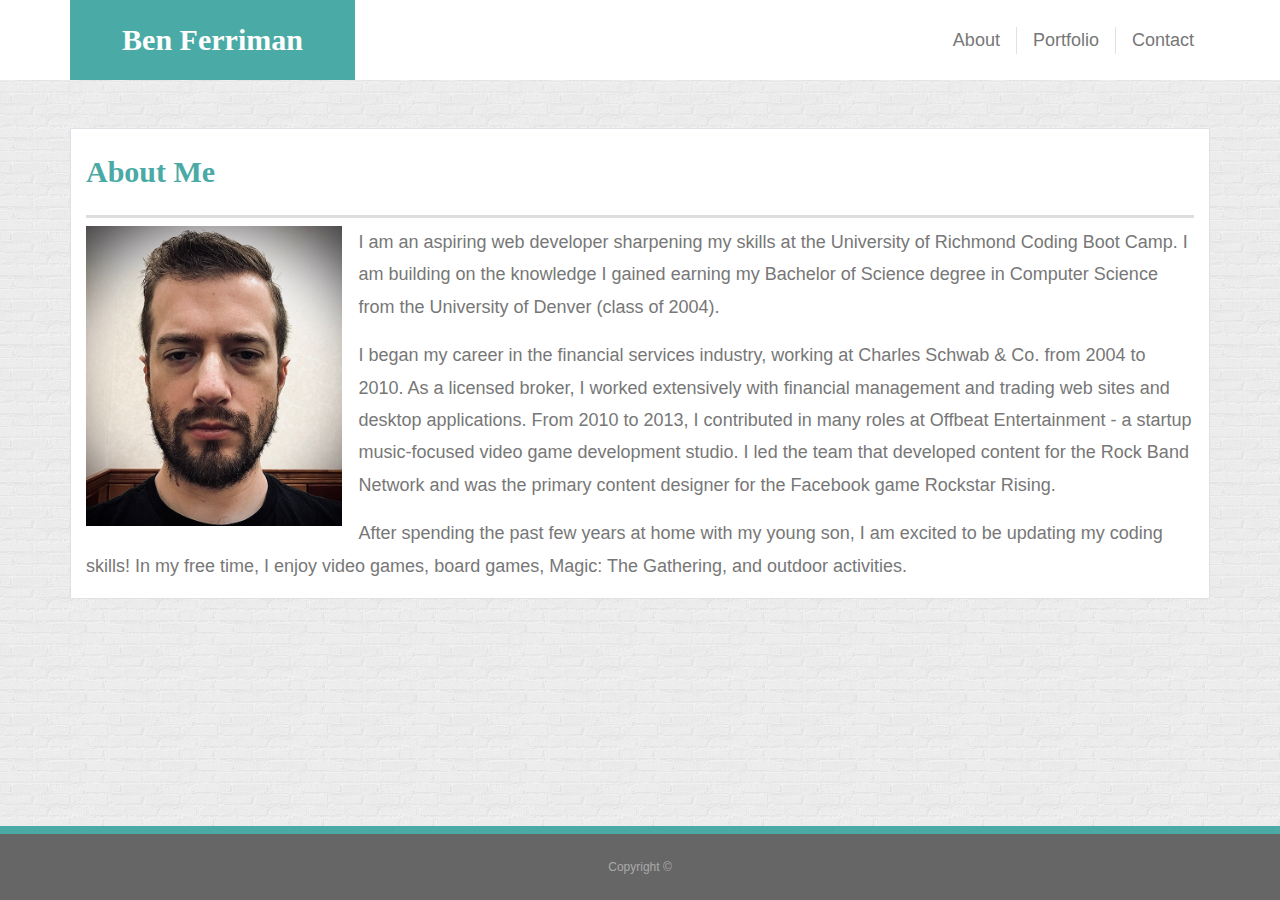
<file: index.html>
<!DOCTYPE html>
<html lang="en">

<head>
    <meta charset="UTF-8">
    <meta name="viewport" content="width=device-width, initial-scale=1, shrink-to-fit=no">
    <link rel="stylesheet" href="https://stackpath.bootstrapcdn.com/bootstrap/4.3.1/css/bootstrap.min.css" integrity="sha384-ggOyR0iXCbMQv3Xipma34MD+dH/1fQ784/j6cY/iJTQUOhcWr7x9JvoRxT2MZw1T" crossorigin="anonymous">
    <link rel="stylesheet" type="text/css" href="assets/css/style.css">
    <title>About | Ben Ferriman</title>
</head>

<body class="brickwall">

    <header class="container-fluid bg-white">
        <div class="container">
            <div class="row">
                <div class="col-xl-3 col-lg-4 col-md-5 bg-foam logo">
                    <h1 class="text-white font-weight-bold text-center logo-label">Ben Ferriman</h1>
                </div>

                <nav class="col-xl-9 col-lg-8 col-md-7 d-flex flex-row justify-content-center justify-content-md-end align-items-center p-3">
                    <div class="mr-3"><a class="text-slate" href="index.html">About</a></div>
                    <div class="mr-3 pl-3 border-left"><a class="text-slate" href="portfolio.html">Portfolio</a></div>
                    <div class="pl-3 border-left"><a class="text-slate" href="contact.html">Contact</a></div>  
                </nav>
            </div>
        </div>
    </header>

    <section class="container bg-white border my-5">

        <div class="row">
            <div class="col">    
                <h1 class="text-foam font-weight-bold main-title bot-border-3">About Me</h1>
            </div>
        </div>

        <div class="row">
        
            <div class="col">
        
                <img class="float-md-left mb-2 mr-3" id="headshot" src="assets/images/headshot.jpg" alt="Ben Ferriman">
                <p class="text-left">I am an aspiring web developer sharpening my skills at the University of Richmond Coding Boot Camp.  I am building on the knowledge I gained earning my Bachelor of Science degree in Computer Science from the University of Denver (class of 2004).</p>
                <p class="text-left">I began my career in the financial services industry, working at Charles Schwab & Co. from 2004 to 2010.  As a licensed broker, I worked extensively with financial management and trading web sites and desktop applications.  From 2010 to 2013, I contributed in many roles at Offbeat Entertainment - a startup music-focused video game development studio.  I led the team that developed content for the Rock Band Network and was the primary content designer for the Facebook game Rockstar Rising.</p>
                <p class="text-left">After spending the past few years at home with my young son, I am excited to be updating my coding skills!  In my free time, I enjoy video games, board games, Magic: The Gathering, and outdoor activities.</p>
        
            </div>
        
        </div>

    </section>

    <div class="spacer"></div>

    <footer class="container-fluid fixed-bottom">
        <div class="row">
            <div class="col d-flex justify-content-center align-items-center bg-charcoal">
                    <div class="py-4 text-ash">Copyright &#169</div>
            </div>
        </div>
    </footer>

</body>

</html>
</file>
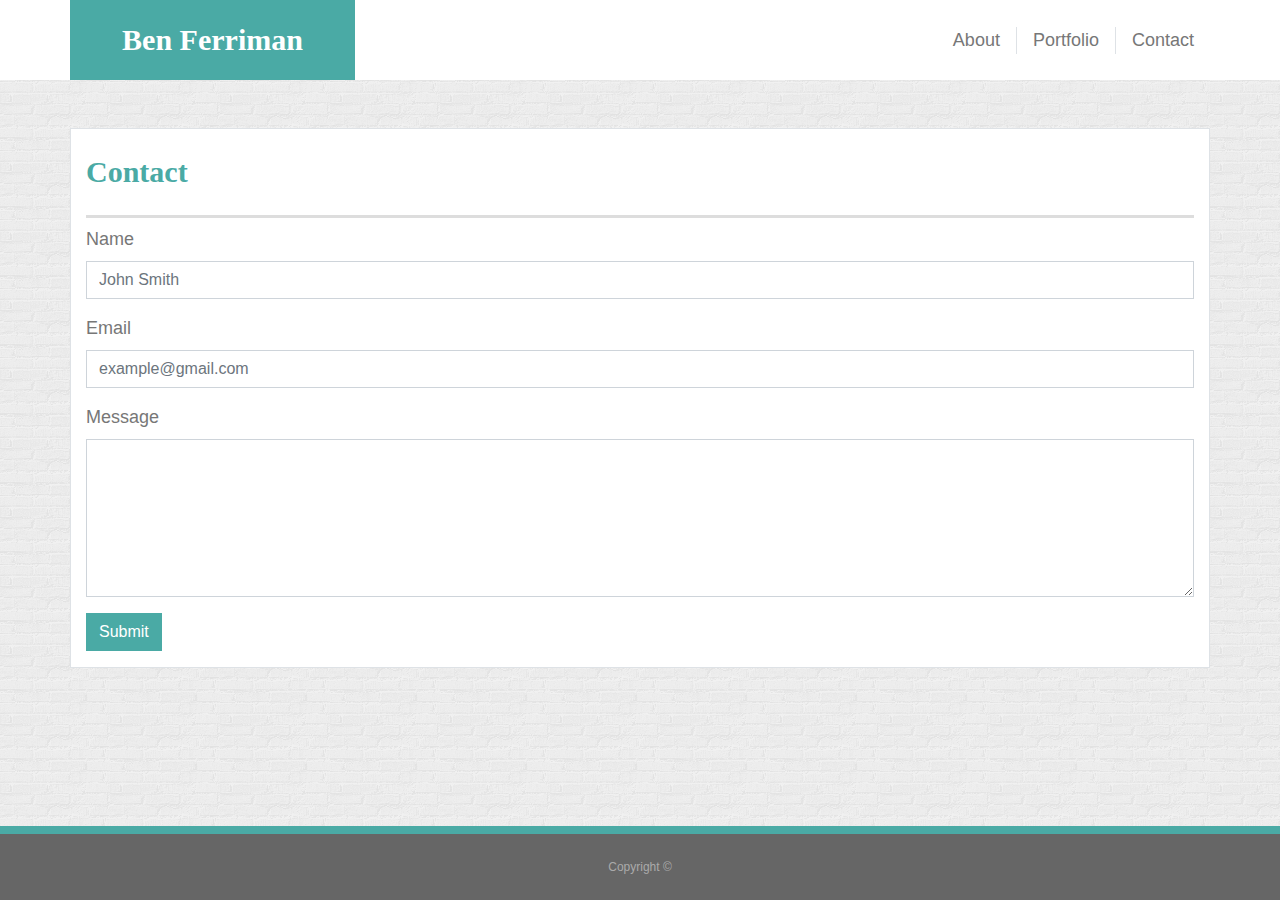
<file: contact.html>
<!DOCTYPE html>
<html lang="en">

<head>
    <meta charset="UTF-8">
    <meta name="viewport" content="width=device-width, initial-scale=1, shrink-to-fit=no">
    <link rel="stylesheet" href="https://stackpath.bootstrapcdn.com/bootstrap/4.3.1/css/bootstrap.min.css" integrity="sha384-ggOyR0iXCbMQv3Xipma34MD+dH/1fQ784/j6cY/iJTQUOhcWr7x9JvoRxT2MZw1T" crossorigin="anonymous">
    <link rel="stylesheet" type="text/css" href="assets/css/style.css">
    <title>Contact | Ben Ferriman</title>
</head>

<body class="brickwall">
    
    <header class="container-fluid bg-white">
        <div class="container">
            <div class="row">
                <div class="col-xl-3 col-lg-4 col-md-5 bg-foam logo">
                    <h1 class="text-white font-weight-bold text-center logo-label">Ben Ferriman</h1>
                </div>

                <nav class="col-xl-9 col-lg-8 col-md-7 d-flex flex-row justify-content-center justify-content-md-end align-items-center p-3">
                    <div class="mr-3"><a class="text-slate" href="index.html">About</a></div>
                    <div class="mr-3 pl-3 border-left"><a class="text-slate" href="portfolio.html">Portfolio</a></div>
                    <div class="pl-3 border-left"><a class="text-slate" href="contact.html">Contact</a></div>  
                </nav>
            </div>
        </div>
    </header>

    <section class="container bg-white border my-5">
        
        <div class="row">
            <div class="col">    
                <h1 class="text-foam font-weight-bold main-title bot-border-3">Contact</h1>
            </div>
        </div>

        <div class="row">

            <div class="col">

                <form class="mb-3">

                    <div class="form-group">
                        <label for="userName">Name</label>
                        <input type="text" class="form-control rounded-0" id="userName" placeholder="John Smith">
                    </div>

                    <div class="form-group">
                        <label for="userEmail">Email</label>
                        <input type="email" class="form-control rounded-0" id="userEmail" placeholder="example@gmail.com">
                    </div>

                    <div class="form-group">
                        <label for="userMessage">Message</label>
                        <textarea class="form-control rounded-0" id="userMessage" rows="6"></textarea>
                    </div>

                    <button type="submit" class="btn rounded-0 text-white bg-foam">Submit</button>

                </form>

            </div>

        </div>
    </section>

    <div class="spacer"></div>

    <footer class="container-fluid fixed-bottom">
        <div class="row">
            <div class="col d-flex justify-content-center align-items-center bg-charcoal">
                    <div class="py-4 text-ash">Copyright &#169</div>
            </div>
        </div>
    </footer>

</body>

</html>
</file>
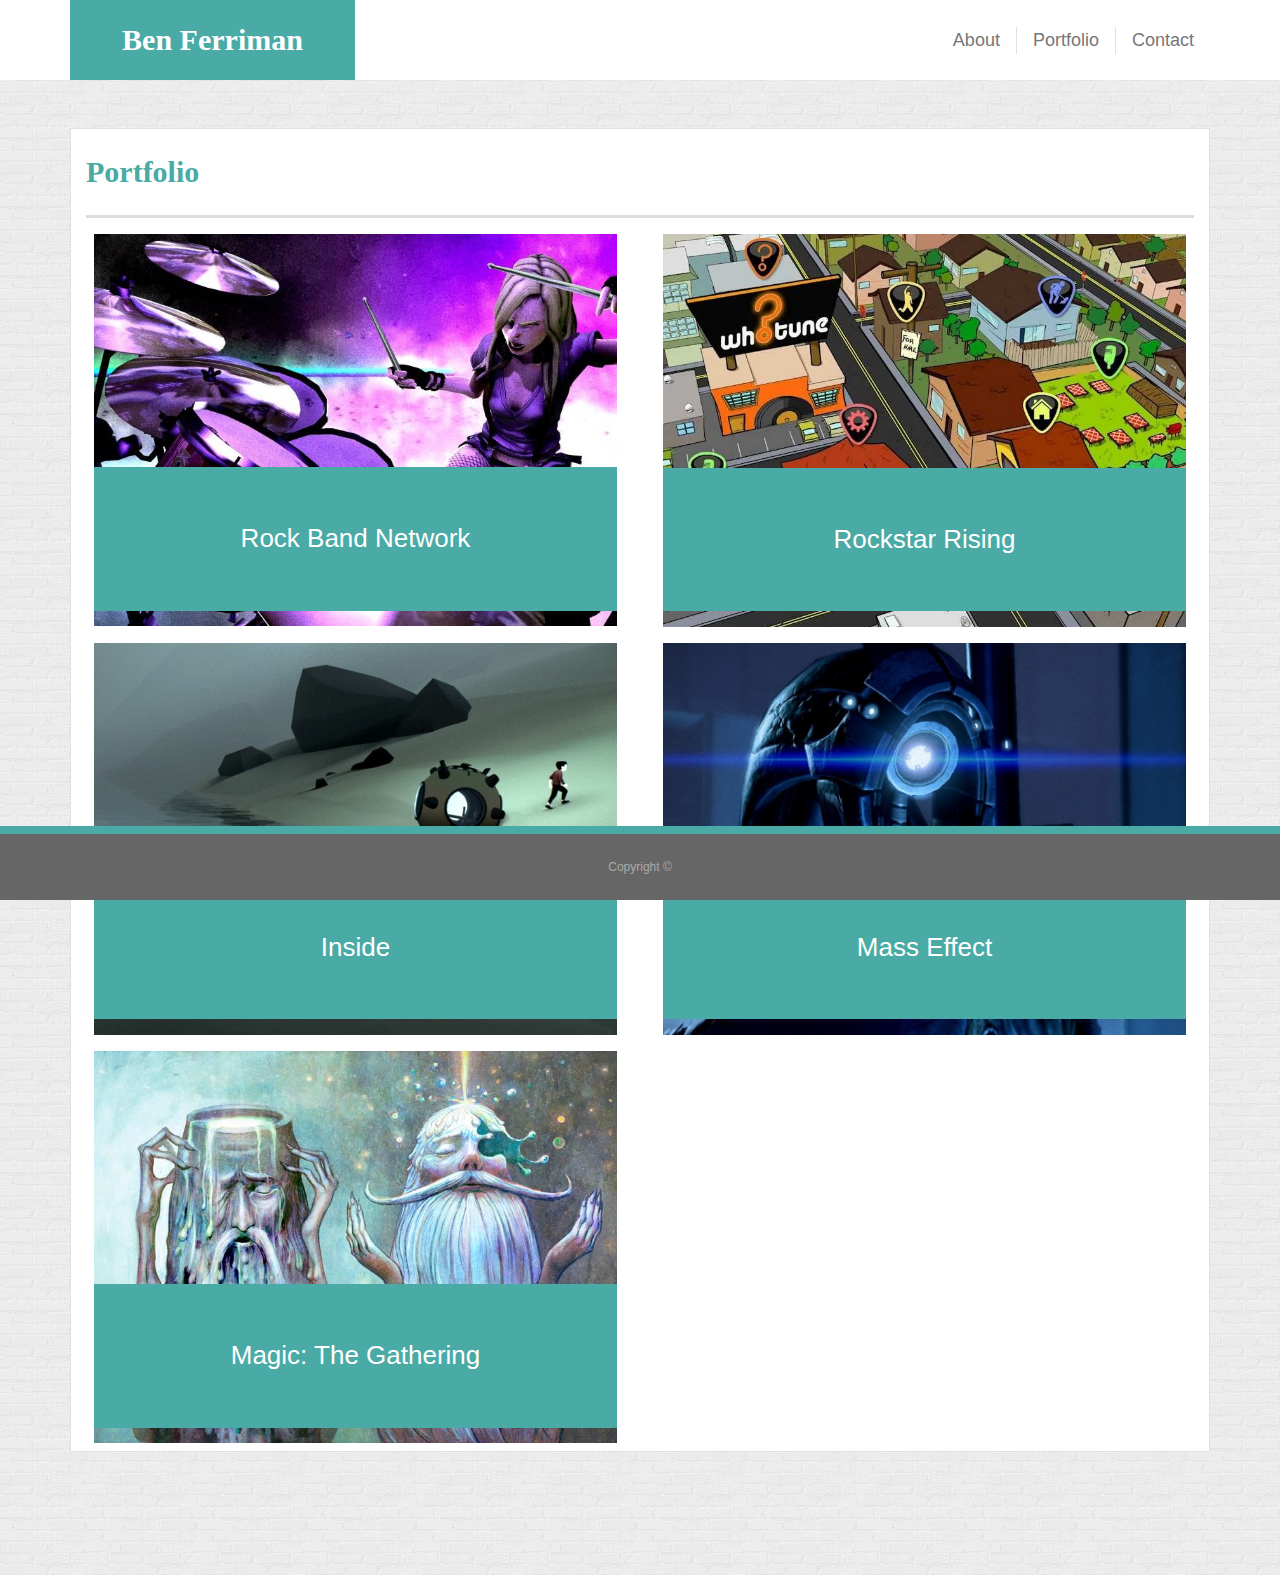
<file: portfolio.html>
<!DOCTYPE html>
<html lang="en">

<head>
    <meta charset="UTF-8">
    <meta name="viewport" content="width=device-width, initial-scale=1, shrink-to-fit=no">
    <link rel="stylesheet" href="https://stackpath.bootstrapcdn.com/bootstrap/4.3.1/css/bootstrap.min.css" integrity="sha384-ggOyR0iXCbMQv3Xipma34MD+dH/1fQ784/j6cY/iJTQUOhcWr7x9JvoRxT2MZw1T" crossorigin="anonymous">
    <link rel="stylesheet" type="text/css" href="assets/css/style.css">
    <title>Portfolio | Ben Ferriman</title>
</head>

<body class="brickwall">
        
    <header class="container-fluid bg-white">
        <div class="container">
            <div class="row">
                <div class="col-xl-3 col-lg-4 col-md-5 bg-foam logo">
                    <h1 class="text-white font-weight-bold text-center logo-label">Ben Ferriman</h1>
                </div>

                <nav class="col-xl-9 col-lg-8 col-md-7 d-flex flex-row justify-content-center justify-content-md-end align-items-center p-3">
                    <div class="mr-3"><a class="text-slate" href="index.html">About</a></div>
                    <div class="mr-3 pl-3 border-left"><a class="text-slate" href="portfolio.html">Portfolio</a></div>
                    <div class="pl-3 border-left"><a class="text-slate" href="contact.html">Contact</a></div>  
                </nav>
            </div>
        </div>
    </header>
    
    <section class="container bg-white border my-5">

        <div class="row">
            <div class="col">    
                <h1 class="text-foam font-weight-bold main-title bot-border-3">Portfolio</h1>
            </div>
        </div>

        <div class="row">
            <div class="col-md-6">
                <a class="project float-left m-2" href="#">
                    <img src="assets/images/rb3.jpg" class="img-fluid" alt="Drummer">
                    <div class="proj-label position-absolute text-white text-center bg-foam">Rock Band Network</div>
                </a>
            </div>

            <div class="col-md-6">
                <a class="project float-left m-2" href="#">
                    <img src="assets/images/rsr.jpg" class="img-fluid" alt="Rockstar Rising">
                    <div class="proj-label position-absolute text-white text-center bg-foam">Rockstar Rising</div>
                </a>
            </div>
        
        </div>

        <div class="row">

            <div class="col-md-6">
                <a class="project float-left m-2" href="#">
                    <img src="assets/images/inside.jpg" class="img-fluid" alt="Inside">
                    <div class="proj-label position-absolute text-white text-center bg-foam">Inside</div>
                </a>
            </div>

            <div class="col-md-6">
                <a class="project float-left m-2" href="#">
                    <img src="assets/images/geth.jpg" class="img-fluid" alt="Geth">
                    <div class="proj-label position-absolute text-white text-center bg-foam">Mass Effect</div>
                </a>
            </div>

        </div>

        <div class="row">

            <div class="col-md-6">
                <a class="project float-left m-2" href="#">
                    <img src="assets/images/seb.jpg" class="img-fluid" alt="Magic: The Gathering">
                    <div class="proj-label position-absolute text-white text-center bg-foam">Magic: The Gathering</div>
                </a>
            </div>

        </div>

    </section>

    <div class="spacer"></div>

    <footer class="container-fluid fixed-bottom">
        <div class="row">
            <div class="col d-flex justify-content-center align-items-center bg-charcoal">
                    <div class="py-4 text-ash">Copyright &#169</div>
            </div>
        </div>
    </footer>

</body>

</html>
</file>
<file: assets/css/style.css>
body {
    font-family: Arial, "Helvetica Neue", Helvetica, sans-serif;
    font-size: 18px;
    color: #777777;
}

h1 {
    font-family: Georgia, Times, "Times New Roman", serif;
    font-size: 30px;
}

footer {
    font-size: 12px;
    border-top: 8px solid #4aaaa5;
}

p {
    line-height: 1.8;
}

.spacer {
    height: 75px;
}

a:link {
    color: #777777;
}

a:visited {
    color: #777777;
}

a:hover {
    color: #4aaaa5;
    text-decoration: none;
}

a:focus {
    outline: none;
    text-decoration: underline;
    text-decoration-color: #4aaaa5;
}

input.form-control:focus {
    border: 1px solid #4aaaa5;
    box-shadow: 0 0 0px 3px rgba(74, 170, 165, 0.5);
}

textarea.form-control:focus {
    border: 1px solid #4aaaa5;
    box-shadow: 0 0 0px 3px rgba(74, 170, 165, 0.5);
}

button.btn:focus {
    box-shadow: 0 0 0px 3px rgba(74, 170, 165, 0.5);
}

.text-slate {
    color: #777777;
}

.text-ash {
    color: #aaaaaa;
}

.text-foam {
    color: #4aaaa5;
}

.bg-foam {
    background-color: #4aaaa5;
}

.bg-charcoal {
    background-color: #666666;
}

.logo {
    height: 80px;
}

.logo-label {
    line-height: 80px;
}

.main-header {
    height: 80px;
}

.main-title{
    padding: 25px 0px 25px 0px;
}

.bot-border-3 {
    border-bottom: 3px solid #dddddd;
}

.project {
    position: relative;
    box-sizing: border-box;
}

.proj-label {
    font-size: 26px;
    width: 100%;
    padding: 10% 0;
    margin: 3% 0;
    bottom: 0px;
}

.brickwall {
    background-image: url("../images/brickwall.png"); /* Background pattern from Toptal Subtle Patterns */
}

#headshot {
    height: 300px;
}

@media screen and (max-width: 767px) {  /*xs screens*/

    #headshot {
        width: 100%;
        height: auto;
    }

}
</file>
